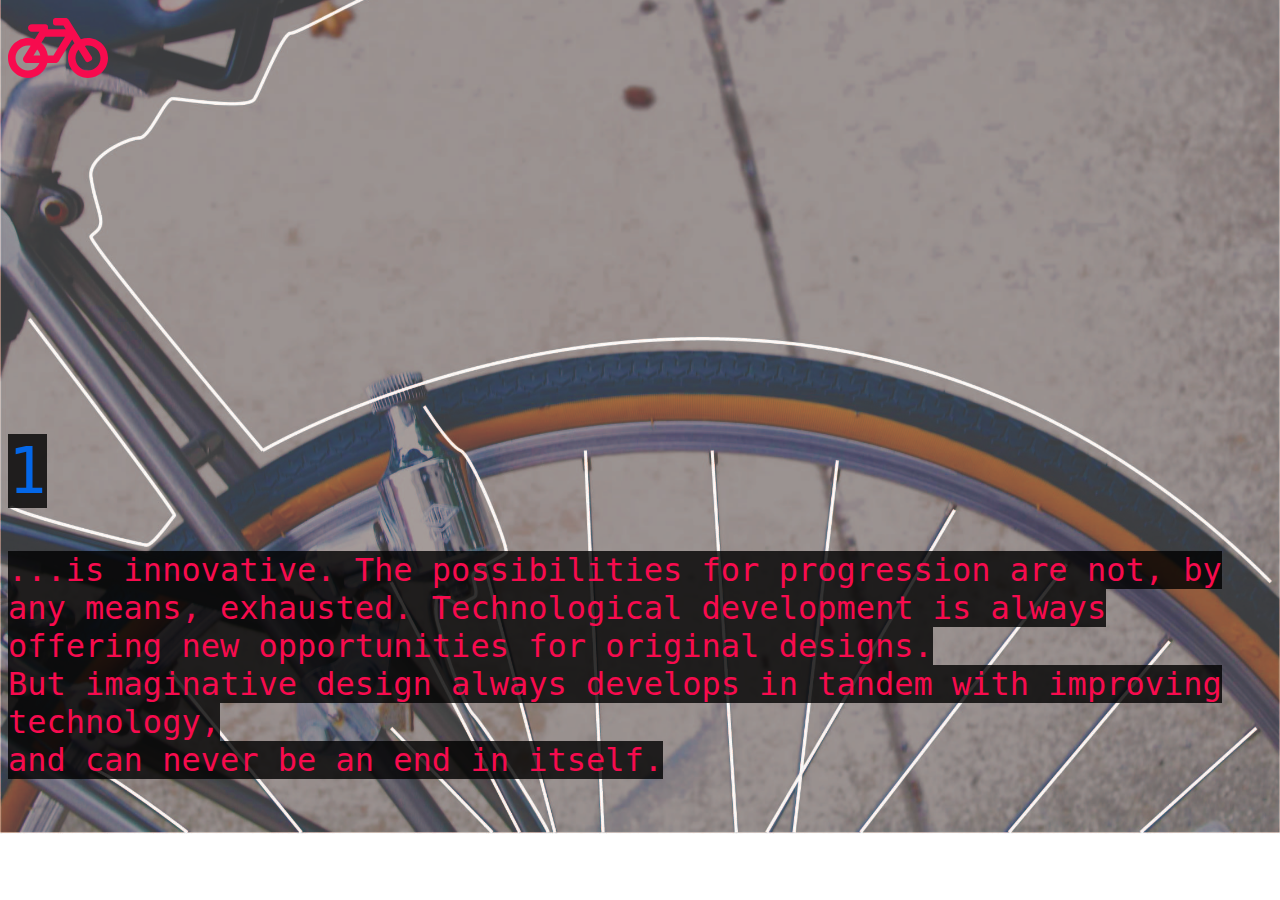
<file: site/1.html>
<!DOCTYPE html>
<html lang="en">
<head>
   <meta charset="UTF-8">
   <meta name="viewport" content="width=device-width, initial-scale=1.0">
   <title>1</title>
   <meta http-equiv="X-UA-Compatible" content="ie=edge">

   <style>

body{

   background-image: url("./img/bike-innovative.jpg");
   background-repeat: no-repeat;
   background-size:cover;
   background-position:center;

}



.sidenav {
    height: 90%;
    width: 0;
    position: fixed;
    z-index: 0;
    top: 10;
    bottom: 15;
    left: 0;
    background-color: rgba(0, 0, 0, .90);
    overflow-x: hidden;
    transition: 0.5s;
    padding-top: 60px;
    text-align:center;
    font-family: 'Inconsolata', monospace;
}

.sidenav a {
    padding: 8px 8px 8px 32px;
    text-decoration: none;
    font-size: 25px;
    color: #818181;
    display: block;
    transition: 0.3s;

}

.sidenav a:hover{
    color: #F70B4E;
    font-size: 56px;
}

.sidenav .closebtn {
    position: absolute;
    top: 0;
    left: 25px;
    font-size: 36px;
    margin-left: 50px;
    color: #F70B4E;
}

@media screen and (max-height: 450px) {
  .sidenav {padding-top: 15px;}
  .sidenav a {font-size: 18px;}
}



.highlight {background-color: rgba(0, 0, 0, .80);
}


h1{
   font-family: 'Inconsolata', monospace;
   color: #0467E8;
   font-weight: 400;
   font-size: 4rem;
}

p{
   font-family:  monospace;
   color: #F70B4E;
   font-weight: 18;
   font-size: 2rem;
}

</style>
</head>

<body>
   <div id="mySidenav" class="sidenav">
     <a href="javascript:void(0)" class="closebtn" onclick="closeNav()">&times;</a>
      <a href="index.html">Good Design...</a>
     <a class="active">1</a>
     <a href="2.html">2</a>
     <a href="3.html">3</a>
     <a href="4.html">4</a>
     <a href="5.html">5</a>
     <a href="6.html">6</a>
     <a href="7.html">7</a>
     <a href="8.html">8</a>
     <a href="9.html">9</a>
     <a href="10.html">10</a>
     <a href="index.html">Home</a>

   </div>

<span style="font-size:30px;cursor:pointer" onclick="openNav()"><img src="./img/bicycle-solid.svg" alt="bike" style="width:100px;"></span>

<script>
function openNav() {
    document.getElementById("mySidenav").style.width = "100%";
}

function closeNav() {
    document.getElementById("mySidenav").style.width = "0";
}
</script>

<section>
   <div>
      <h1> <span class="highlight"> <br> <br> <br> <br> 1</span> <br> </h1>

   </div>
</section>

<p> <span class="highlight">...is innovative. The possibilities for progression are not, by any means, exhausted. Technological development is always offering new opportunities for original designs. <br> But imaginative design always develops in tandem with improving technology, <br> and can never be an end in itself.</span></p>

</body>
</html>
</file>
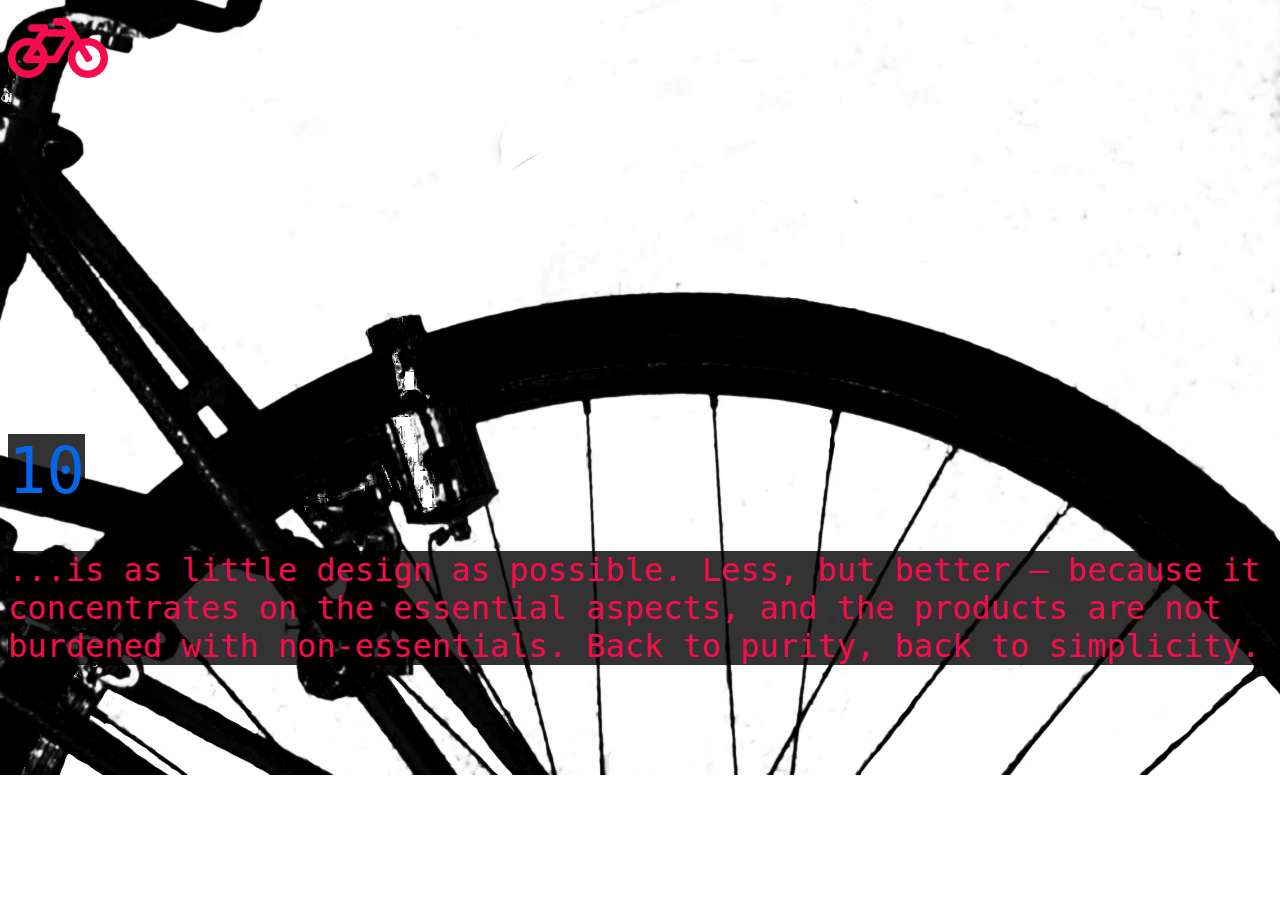
<file: site/10.html>
<!DOCTYPE html>
<html lang="en">
<head>
   <meta charset="UTF-8">
   <meta name="viewport" content="width=device-width, initial-scale=1.0">
   <meta http-equiv="X-UA-Compatible" content="ie=edge">
   <title>10</title>
   <style>

   body{

   background-image:url("./img/as-little.jpg");
   background-repeat: no-repeat;
   background-size:cover;
   background-position:center;

   }



   .sidenav {
   height: 90%;
   width: 0;
   position: fixed;
   z-index: 0;
   top: 10;
   bottom: 15;
   left: 0;
   background-color: rgba(0, 0, 0, .90);
   overflow-x: hidden;
   transition: 0.5s;
   padding-top: 60px;
   text-align:center;
   font-family: 'Inconsolata', monospace;
   }

   .sidenav a {
   padding: 8px 8px 8px 32px;
   text-decoration: none;
   font-size: 25px;
   color: #818181;
   display: block;
   transition: 0.3s;

   }

   .sidenav a:hover{
   color: #F70B4E;
   font-size: 56px;
   }

   .sidenav .closebtn {
   position: absolute;
   top: 0;
   left: 25px;
   font-size: 36px;
   margin-left: 50px;
   color: #F70B4E;
   }

   @media screen and (max-height: 450px) {
   .sidenav {padding-top: 15px;}
   .sidenav a {font-size: 18px;}
   }



   .highlight {background-color: rgba(0, 0, 0, .80);
   }



   h1{
   font-family: 'Inconsolata', monospace;
   color: #0467E8;
   font-weight: 400;
   font-size: 4rem;
   }

   p{
   font-family:  monospace;
   color: #F70B4E;
   font-size: 18px;
   font-size: 2rem;
   }

   </style>
   </head>

   <body>
   <div id="mySidenav" class="sidenav">
     <a href="javascript:void(0)" class="closebtn" onclick="closeNav()">&times;</a>
   <a href="index.html">Good Design...</a>
     <a href="1.html">1</a>
     <a href="2.html">2</a>
     <a href="3.html">3</a>
     <a href="4.html">4</a>
     <a href="5.html">5</a>
     <a href="6.html">6</a>
     <a href="7.html">7</a>
     <a href="8.html">8</a>
     <a href="9.html">9</a>
     <a href="10.html">10</a>
     <a href="index.html">Home</a>

   </div>

   <span style="font-size:30px;cursor:pointer" onclick="openNav()"><img src="./img/bicycle-solid.svg" alt="bike" style="width:100px;"></span>

   <script>
   function openNav() {
   document.getElementById("mySidenav").style.width = "100%";
   }

   function closeNav() {
   document.getElementById("mySidenav").style.width = "0";
   }
   </script>

   <section>
   <div>
      <h1> <span class="highlight"> <br> <br> <br> <br> 10</span> <br> </h1>

   </div>
   </section>

   <p> <span class="highlight">...is as little design as possible. Less, but better — because it concentrates on the essential aspects, and the products are not burdened with non-essentials. Back to purity, back to simplicity.
   </span></p>

</body>
</html>
</file>
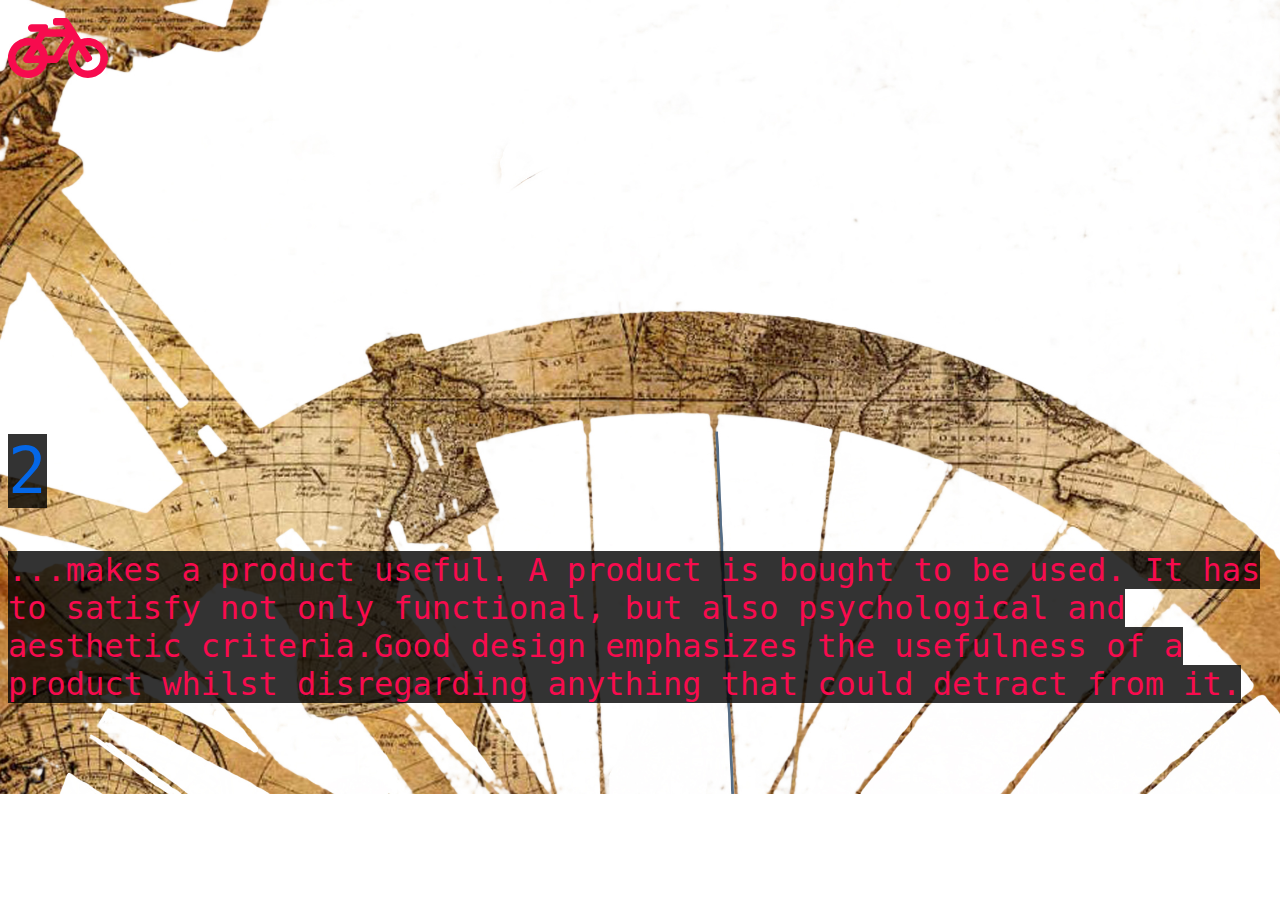
<file: site/2.html>
<!DOCTYPE html>
<html lang="en">
<head>
   <meta charset="UTF-8">
   <meta name="viewport" content="width=device-width, initial-scale=1.0">
   <meta http-equiv="X-UA-Compatible" content="ie=edge">
   <title>2</title>
   <style>

body{

   background-image: url("./img/bike-useful.jpg");
   background-repeat: no-repeat;
   background-size:cover;
   background-position:center;

}



.sidenav {
    height: 90%;
    width: 0;
    position: fixed;
    z-index: 0;
    top: 10;
    bottom: 15;
    left: 0;
    background-color: rgba(0, 0, 0, .90);
    overflow-x: hidden;
    transition: 0.5s;
    padding-top: 60px;
    text-align:center;
    font-family: 'Inconsolata', monospace;
}

.sidenav a {
    padding: 8px 8px 8px 32px;
    text-decoration: none;
    font-size: 25px;
    color: #818181;
    display: block;
    transition: 0.3s;

}

.sidenav a:hover{
    color: #F70B4E;
    font-size: 56px;
}

.sidenav .closebtn {
    position: absolute;
    top: 0;
    left: 25px;
    font-size: 36px;
    margin-left: 50px;
    color: #F70B4E;
}

@media screen and (max-height: 450px) {
  .sidenav {padding-top: 15px;}
  .sidenav a {font-size: 18px;}
}



.highlight {background-color: rgba(0, 0, 0, .80);
}



h1{
   font-family: 'Inconsolata', monospace;
   color: #0467E8;
   font-weight: 400;
   font-size: 4rem;
}

p{
   font-family:  monospace;
   color: #F70B4E;
   font-weight: 18;
   font-size: 2rem;
}

</style>
</head>

<body>
   <div id="mySidenav" class="sidenav">
     <a href="javascript:void(0)" class="closebtn" onclick="closeNav()">&times;</a>
    <a href="index.html">Good Design...</a>
     <a href="1.html">1</a>
     <a href="2.html">2</a>
     <a href="3.html">3</a>
     <a href="4.html">4</a>
     <a href="5.html">5</a>
     <a href="6.html">6</a>
     <a href="7.html">7</a>
     <a href="8.html">8</a>
     <a href="9.html">9</a>
     <a href="10.html">10</a>
     <a href="index.html">Home</a>

   </div>

<span style="font-size:30px;cursor:pointer" onclick="openNav()"><img src="./img/bicycle-solid.svg" alt="bike" style="width:100px;"></span>

<script>
function openNav() {
    document.getElementById("mySidenav").style.width = "100%";
}

function closeNav() {
    document.getElementById("mySidenav").style.width = "0";
}
</script>

<section>
   <div>
      <h1> <span class="highlight"> <br> <br> <br> <br> 2</span> <br> </h1>

   </div>
</section>

<p> <span class="highlight">...makes a product useful. A product is bought to be used. It has to satisfy not only functional, but also psychological and aesthetic criteria.Good design emphasizes the usefulness of a product whilst disregarding anything that could detract from it.</span></p>


</body>
</html>
</file>
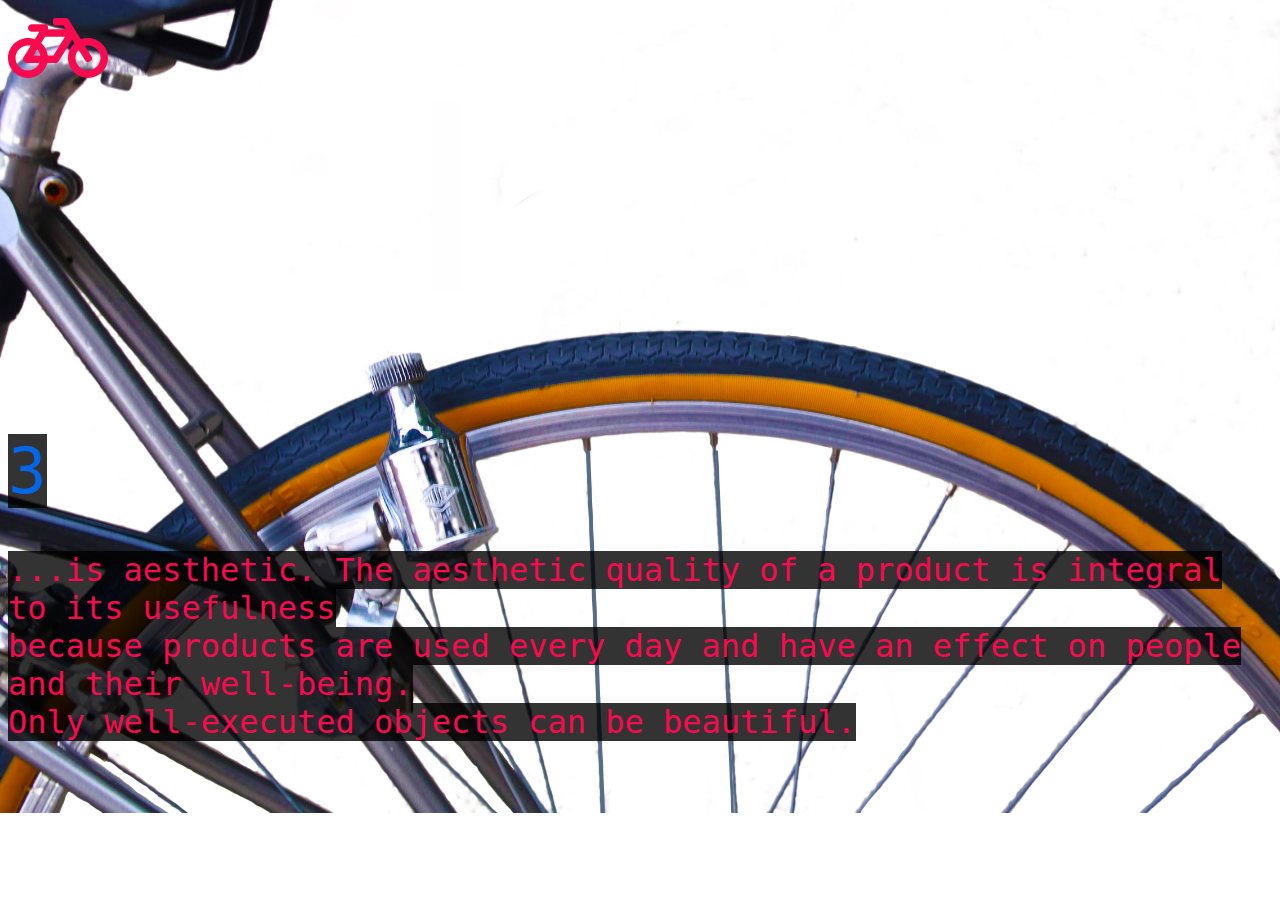
<file: site/3.html>
<!DOCTYPE html>
<html lang="en">
<head>
   <meta charset="UTF-8">
   <meta name="viewport" content="width=device-width, initial-scale=1.0">
   <meta http-equiv="X-UA-Compatible" content="ie=edge">
   <title>3</title>
</head>

<style>

body{

background-image: url("./img/bike-aesthetic.jpg");
background-repeat: no-repeat;
background-size:cover;
background-position:center;

}



.sidenav {
height: 90%;
width: 0;
position: fixed;
z-index: 0;
top: 10;
bottom: 15;
left: 0;
background-color: rgba(0, 0, 0, .90);
overflow-x: hidden;
transition: 0.5s;
padding-top: 60px;
text-align:center;
font-family: 'Inconsolata', monospace;
}

.sidenav a {
padding: 8px 8px 8px 32px;
text-decoration: none;
font-size: 25px;
color: #818181;
display: block;
transition: 0.3s;

}

.sidenav a:hover{
color: #F70B4E;
font-size: 56px;
}

.sidenav .closebtn {
position: absolute;
top: 0;
left: 25px;
font-size: 36px;
margin-left: 50px;
color: #F70B4E;
}

@media screen and (max-height: 450px) {
.sidenav {padding-top: 15px;}
.sidenav a {font-size: 18px;}
}



.highlight {background-color: rgba(0, 0, 0, .80);
}



h1{
font-family: 'Inconsolata', monospace;
color: #0467E8;
font-weight: 400;
font-size: 4rem;
}

p{
font-family:  monospace;
color: #F70B4E;
font-weight: 18;
font-size: 2rem;
}

</style>
</head>

<body>
<div id="mySidenav" class="sidenav">
  <a href="javascript:void(0)" class="closebtn" onclick="closeNav()">&times;</a>
<a href="index.html">Good Design...</a>
  <a href="1.html">1</a>
  <a href="2.html">2</a>
  <a href="3.html">3</a>
  <a href="4.html">4</a>
  <a href="5.html">5</a>
  <a href="6.html">6</a>
  <a href="7.html">7</a>
  <a href="8.html">8</a>
  <a href="9.html">9</a>
  <a href="10.html">10</a>
  <a href="index.html">Home</a>

</div>

<span style="font-size:30px;cursor:pointer" onclick="openNav()"><img src="./img/bicycle-solid.svg" alt="bike" style="width:100px;"></span>

<script>
function openNav() {
document.getElementById("mySidenav").style.width = "100%";
}

function closeNav() {
document.getElementById("mySidenav").style.width = "0";
}
</script>

<section>
<div>
   <h1> <span class="highlight"> <br> <br> <br> <br> 3</span> <br> </h1>

</div>
</section>

<p> <span class="highlight">...is aesthetic. The aesthetic quality of a product is integral to its usefulness <br>because products are used every day and have an effect on people and their well-being. <br>Only well-executed objects can be beautiful.
</span></p>



</body>
</html>
</file>
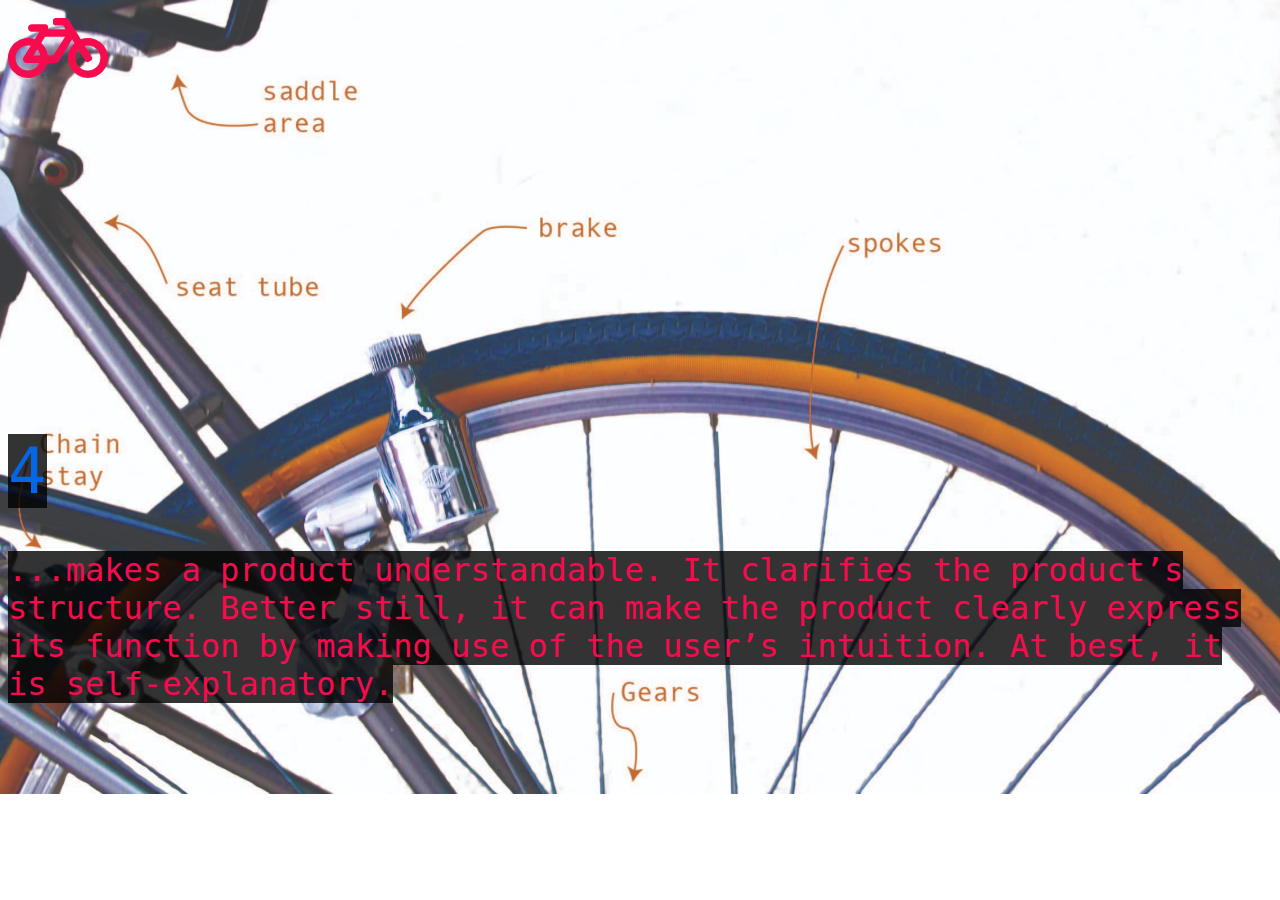
<file: site/4.html>
<!DOCTYPE html>
<html lang="en">
<head>
   <meta charset="UTF-8">
   <meta name="viewport" content="width=device-width, initial-scale=1.0">
   <meta http-equiv="X-UA-Compatible" content="ie=edge">
   <title>4</title>
</head>
<style>

body{

background-image: url("./img/bike-understandable2.jpg");
background-repeat: no-repeat;
background-size:cover;
background-position:center;

}



.sidenav {
height: 90%;
width: 0;
position: fixed;
z-index: 0;
top: 10;
bottom: 15;
left: 0;
background-color: rgba(0, 0, 0, .90);
overflow-x: hidden;
transition: 0.5s;
padding-top: 60px;
text-align:center;
font-family: 'Inconsolata', monospace;
}

.sidenav a {
padding: 8px 8px 8px 32px;
text-decoration: none;
font-size: 25px;
color: #818181;
display: block;
transition: 0.3s;

}

.sidenav a:hover{
color: #F70B4E;
font-size: 56px;
}

.sidenav .closebtn {
position: absolute;
top: 0;
left: 25px;
font-size: 36px;
margin-left: 50px;
color: #F70B4E;
}

@media screen and (max-height: 450px) {
.sidenav {padding-top: 15px;}
.sidenav a {font-size: 18px;}
}



.highlight {background-color: rgba(0, 0, 0, .80);
}



h1{
font-family: 'Inconsolata', monospace;
color: #0467E8;
font-weight: 400;
font-size: 4rem;
}

p{
font-family:  monospace;
color: #F70B4E;
font-weight: 18;
font-size: 2rem;
}

</style>
</head>

<body>
<div id="mySidenav" class="sidenav">
  <a href="javascript:void(0)" class="closebtn" onclick="closeNav()">&times;</a>
<a href="index.html">Good Design...</a>
  <a href="1.html">1</a>
  <a href="2.html">2</a>
  <a href="3.html">3</a>
  <a href="4.html">4</a>
  <a href="5.html">5</a>
  <a href="6.html">6</a>
  <a href="7.html">7</a>
  <a href="8.html">8</a>
  <a href="9.html">9</a>
  <a href="10.html">10</a>
  <a href="index.html">Home</a>

</div>

<span style="font-size:30px;cursor:pointer" onclick="openNav()"><img src="./img/bicycle-solid.svg" alt="bike" style="width:100px;"></span>

<script>
function openNav() {
document.getElementById("mySidenav").style.width = "100%";
}

function closeNav() {
document.getElementById("mySidenav").style.width = "0";
}
</script>

<section>
<div>
   <h1> <span class="highlight"> <br> <br> <br> <br> 4</span> <br> </h1>

</div>
</section>

<p> <span class="highlight">...makes a product understandable. It clarifies the product’s structure. Better still, it can make the product clearly express its function by making use of the user’s intuition. At best, it is self-explanatory.
</span></p>

</body>
</html>
</file>
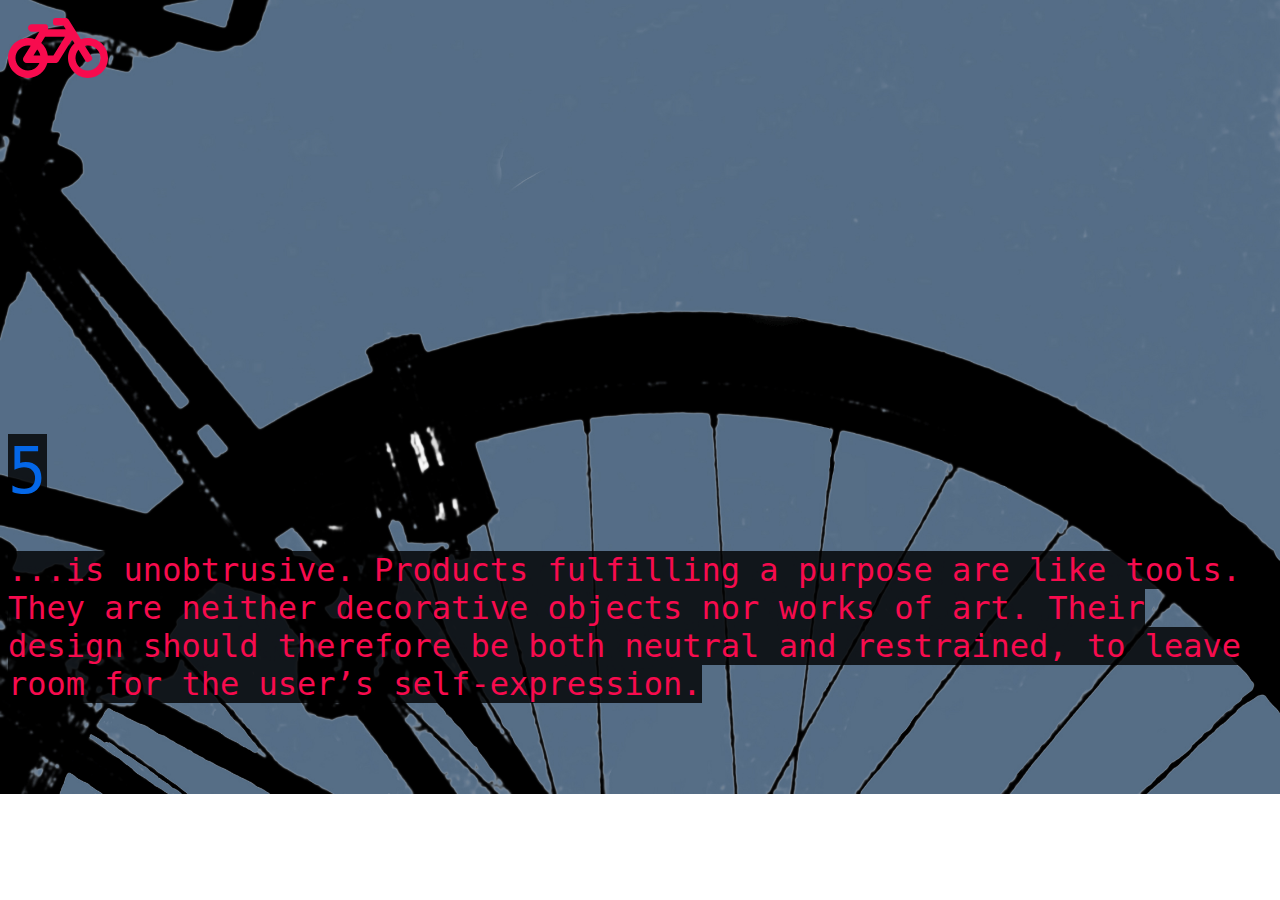
<file: site/5.html>
<!DOCTYPE html>
<html lang="en">
<head>
   <meta charset="UTF-8">
   <meta name="viewport" content="width=device-width, initial-scale=1.0">
   <meta http-equiv="X-UA-Compatible" content="ie=edge">
   <title>5</title>
</head>
<style>

body{

background-image: url("./img/unobtrusive.jpg");
background-repeat: no-repeat;
background-size:cover;
background-position:center;

}



.sidenav {
height: 90%;
width: 0;
position: fixed;
z-index: 0;
top: 10;
bottom: 15;
left: 0;
background-color: rgba(0, 0, 0, .90);
overflow-x: hidden;
transition: 0.5s;
padding-top: 60px;
text-align:center;
font-family: 'Inconsolata', monospace;
}

.sidenav a {
padding: 8px 8px 8px 32px;
text-decoration: none;
font-size: 25px;
color: #818181;
display: block;
transition: 0.3s;

}

.sidenav a:hover{
color: #F70B4E;
font-size: 56px;
}

.sidenav .closebtn {
position: absolute;
top: 0;
left: 25px;
font-size: 36px;
margin-left: 50px;
color: #F70B4E;
}

@media screen and (max-height: 450px) {
.sidenav {padding-top: 15px;}
.sidenav a {font-size: 18px;}
}



.highlight {background-color: rgba(0, 0, 0, .80);
}



h1{
font-family: 'Inconsolata', monospace;
color: #0467E8;
font-weight: 400;
font-size: 4rem;
}

p{
font-family:  monospace;
color: #F70B4E;
font-weight: 18;
font-size: 2rem;
}

</style>
</head>

<body>
<div id="mySidenav" class="sidenav">
  <a href="javascript:void(0)" class="closebtn" onclick="closeNav()">&times;</a>
<a href="index.html">Good Design...</a>
  <a href="1.html">1</a>
  <a href="2.html">2</a>
  <a href="3.html">3</a>
  <a href="4.html">4</a>
  <a href="5.html">5</a>
  <a href="6.html">6</a>
  <a href="7.html">7</a>
  <a href="8.html">8</a>
  <a href="9.html">9</a>
  <a href="10.html">10</a>
  <a href="index.html">Home</a>


</div>

<span style="font-size:30px;cursor:pointer" onclick="openNav()"><img src="./img/bicycle-solid.svg" alt="bike" style="width:100px;"></span>

<script>
function openNav() {
document.getElementById("mySidenav").style.width = "100%";
}

function closeNav() {
document.getElementById("mySidenav").style.width = "0";
}
</script>

<section>
<div>
   <h1> <span class="highlight"> <br> <br> <br> <br> 5</span> <br> </h1>

</div>
</section>

<p> <span class="highlight">...is unobtrusive. Products fulfilling a purpose are like tools. They are neither decorative objects nor works of art. Their design should therefore be both neutral and restrained, to leave room for the user’s self-expression.
</span></p>

</body>
</html>
</file>
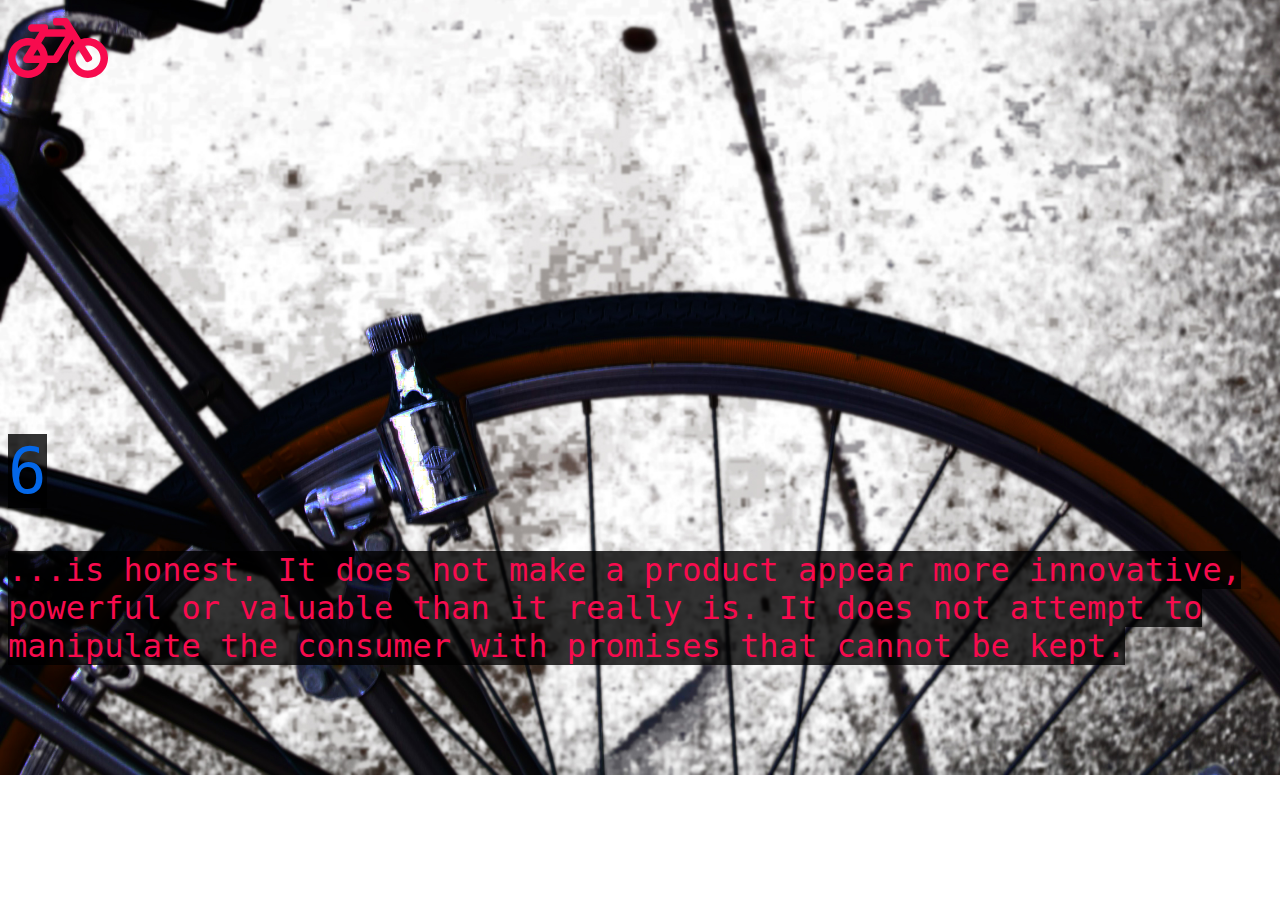
<file: site/6.html>
<!DOCTYPE html>
<html lang="en">
<head>
   <meta charset="UTF-8">
   <meta name="viewport" content="width=device-width, initial-scale=1.0">
   <meta http-equiv="X-UA-Compatible" content="ie=edge">
   <title>6</title>

   <style>

   body{

   background-image: url("./img/bike-honest.jpg");
   background-repeat: no-repeat;
   background-size:cover;
   background-position:center;

   }



   .sidenav {
   height: 90%;
   width: 0;
   position: fixed;
   z-index: 0;
   top: 10;
   bottom: 15;
   left: 0;
   background-color: rgba(0, 0, 0, .90);
   overflow-x: hidden;
   transition: 0.5s;
   padding-top: 60px;
   text-align:center;
   font-family: 'Inconsolata', monospace;
   }

   .sidenav a {
   padding: 8px 8px 8px 32px;
   text-decoration: none;
   font-size: 25px;
   color: #818181;
   display: block;
   transition: 0.3s;

   }

   .sidenav a:hover{
   color: #F70B4E;
   font-size: 56px;
   }

   .sidenav .closebtn {
   position: absolute;
   top: 0;
   left: 25px;
   font-size: 36px;
   margin-left: 50px;
   color: #F70B4E;
   }

   @media screen and (max-height: 450px) {
   .sidenav {padding-top: 15px;}
   .sidenav a {font-size: 18px;}
   }



   .highlight {background-color: rgba(0, 0, 0, .80);
   }



   h1{
   font-family: 'Inconsolata', monospace;
   color: #0467E8;
   font-weight: 400;
   font-size: 4rem;
   }

   p{
   font-family:  monospace;
   color: #F70B4E;
   font-weight: 18;
   font-size: 2rem;
   }

   </style>
   </head>

   <body>
   <div id="mySidenav" class="sidenav">
     <a href="javascript:void(0)" class="closebtn" onclick="closeNav()">&times;</a>
   <a href="index.html">Good Design...</a>
     <a href="1.html">1</a>
     <a href="2.html">2</a>
     <a href="3.html">3</a>
     <a href="4.html">4</a>
     <a href="5.html">5</a>
     <a href="6.html">6</a>
     <a href="7.html">7</a>
     <a href="8.html">8</a>
     <a href="9.html">9</a>
     <a href="10.html">10</a>
     <a href="index.html">Home</a>
     font-family: 'Inconsolata', monospace;

   </div>

   <span style="font-size:30px;cursor:pointer" onclick="openNav()"><img src="./img/bicycle-solid.svg" alt="bike" style="width:100px;"></span>

   <script>
   function openNav() {
   document.getElementById("mySidenav").style.width = "100%";
   }

   function closeNav() {
   document.getElementById("mySidenav").style.width = "0";
   }
   </script>

   <section>
   <div>
      <h1> <span class="highlight"> <br> <br> <br> <br> 6</span> <br> </h1>

   </div>
   </section>

   <p> <span class="highlight">...is honest. It does not make a product appear more innovative, powerful or valuable than it really is. It does not attempt to manipulate the consumer with promises that cannot be kept.
   </span></p>
</body>
</html>
</file>
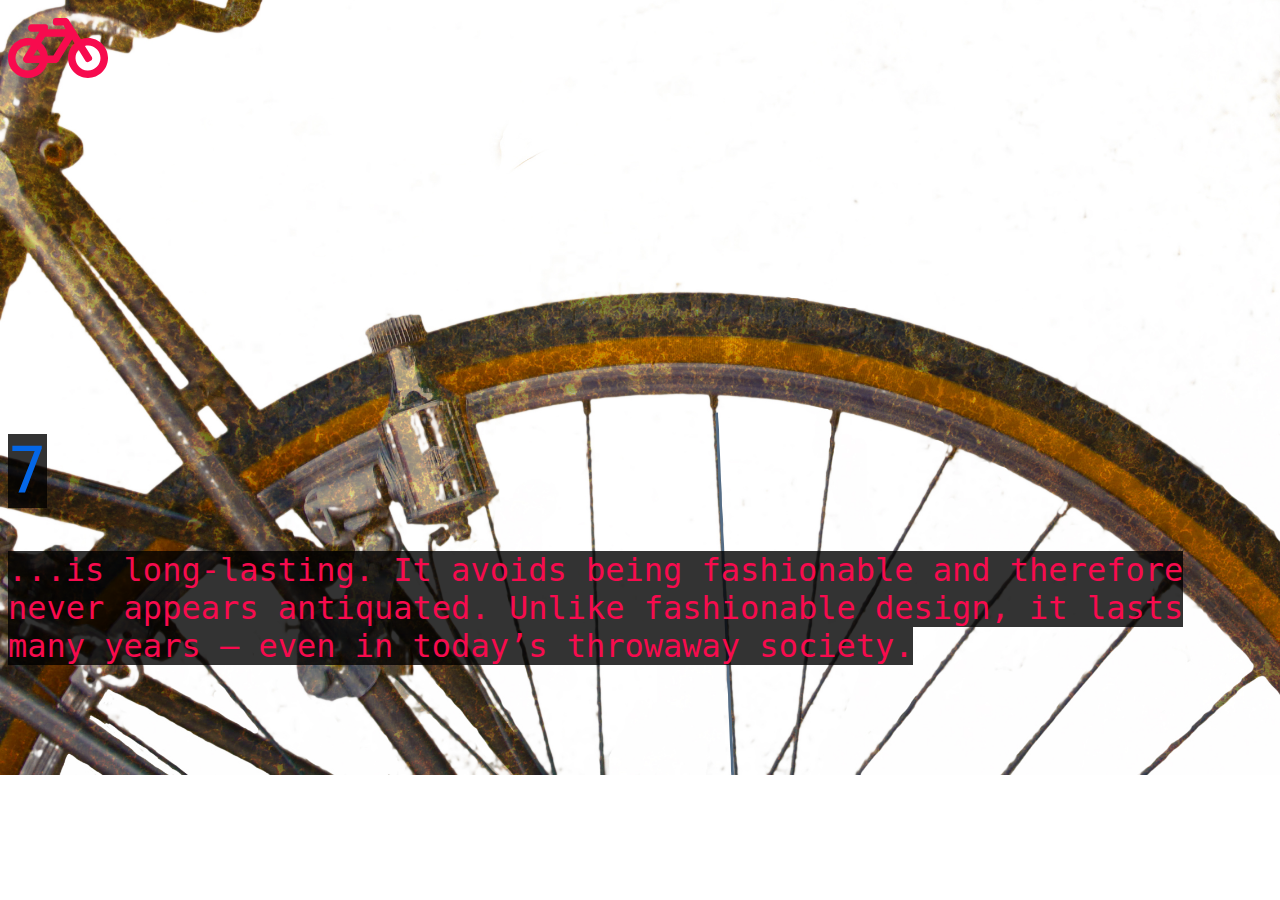
<file: site/7.html>
<!DOCTYPE html>
<html lang="en">
<head>
   <meta charset="UTF-8">
   <meta name="viewport" content="width=device-width, initial-scale=1.0">
   <meta http-equiv="X-UA-Compatible" content="ie=edge">
   <title>Document</title>
   <style>

   body{

   background-image: url("./img/long-lasting.jpg");
   background-repeat: no-repeat;
   background-size:cover;
   background-position:center;

   }



   .sidenav {
   height: 90%;
   width: 0;
   position: fixed;
   z-index: 0;
   top: 10;
   bottom: 15;
   left: 0;
   background-color: rgba(0, 0, 0, .90);
   overflow-x: hidden;
   transition: 0.5s;
   padding-top: 60px;
   text-align:center;
   font-family: 'Inconsolata', monospace;
   }

   .sidenav a {
   padding: 8px 8px 8px 32px;
   text-decoration: none;
   font-size: 25px;
   color: #818181;
   display: block;
   transition: 0.3s;

   }

   .sidenav a:hover{
   color: #F70B4E;
   font-size: 56px;
   }

   .sidenav .closebtn {
   position: absolute;
   top: 0;
   left: 25px;
   font-size: 36px;
   margin-left: 50px;
   color: #F70B4E;
   }

   @media screen and (max-height: 450px) {
   .sidenav {padding-top: 15px;}
   .sidenav a {font-size: 18px;}
   }



   .highlight {background-color: rgba(0, 0, 0, .80);
   }



   h1{
   font-family: 'Inconsolata', monospace;
   color: #0467E8;
   font-weight: 400;
   font-size: 4rem;
   }

   p{
   font-family:  monospace;
   color: #F70B4E;
   font-weight: 18;
   font-size: 2rem;
   }

   </style>
   </head>

   <body>
   <div id="mySidenav" class="sidenav">
     <a href="javascript:void(0)" class="closebtn" onclick="closeNav()">&times;</a>
   <a href="index.html">Good Design...</a>
     <a href="1.html">1</a>
     <a href="2.html">2</a>
     <a href="3.html">3</a>
     <a href="4.html">4</a>
     <a href="5.html">5</a>
     <a href="6.html">6</a>
     <a href="7.html">7</a>
     <a href="8.html">8</a>
     <a href="9.html">9</a>
     <a href="10.html">10</a>
     <a href="index.html">Home</a>

   </div>

   <span style="font-size:30px;cursor:pointer" onclick="openNav()"><img src="./img/bicycle-solid.svg" alt="bike" style="width:100px;"></span>

   <script>
   function openNav() {
   document.getElementById("mySidenav").style.width = "100%";
   }

   function closeNav() {
   document.getElementById("mySidenav").style.width = "0";
   }
   </script>

   <section>
   <div>
      <h1> <span class="highlight"> <br> <br> <br> <br> 7</span> <br> </h1>

   </div>
   </section>

   <p> <span class="highlight">...is long-lasting. It avoids being fashionable and therefore never appears antiquated. Unlike fashionable design, it lasts many years — even in today’s throwaway society.
   </span></p>

</body>
</html>
</file>
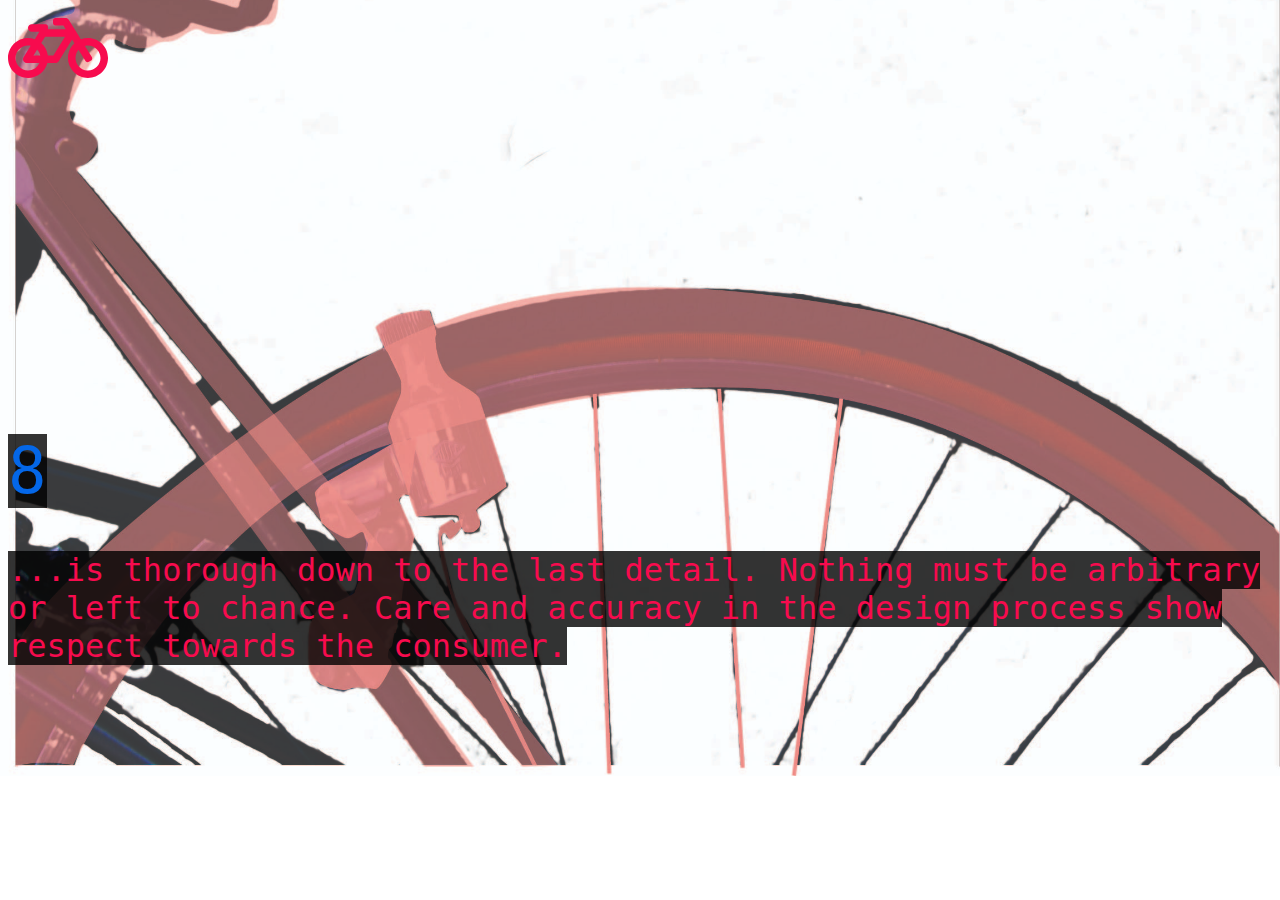
<file: site/8.html>
<!DOCTYPE html>
<html lang="en">
<head>
   <meta charset="UTF-8">
   <meta name="viewport" content="width=device-width, initial-scale=1.0">
   <meta http-equiv="X-UA-Compatible" content="ie=edge">
   <title>8</title>
   <style>

   body{

   background-image: url("./img/bike-thorough.jpg");
   background-repeat: no-repeat;
   background-size:cover;
   background-position:center;

   }



   .sidenav {
   height: 90%;
   width: 0;
   position: fixed;
   z-index: 0;
   top: 10;
   bottom: 15;
   left: 0;
   background-color: rgba(0, 0, 0, .90);
   overflow-x: hidden;
   transition: 0.5s;
   padding-top: 60px;
   text-align:center;
   font-family: 'Inconsolata', monospace;
   }

   .sidenav a {
   padding: 8px 8px 8px 32px;
   text-decoration: none;
   font-size: 25px;
   color: #818181;
   display: block;
   transition: 0.3s;

   }

   .sidenav a:hover{
   color: #F70B4E;
   font-size: 56px;
   }

   .sidenav .closebtn {
   position: absolute;
   top: 0;
   left: 25px;
   font-size: 36px;
   margin-left: 50px;
   color: #F70B4E;
   }

   @media screen and (max-height: 450px) {
   .sidenav {padding-top: 15px;}
   .sidenav a {font-size: 18px;}
   }



   .highlight {background-color: rgba(0, 0, 0, .80);
   }



   h1{
   font-family: 'Inconsolata', monospace;
   color: #0467E8;
   font-weight: 400;
   font-size: 4rem;
   }

   p{
   font-family:  monospace;
   color: #F70B4E;
   font-weight: 18;
   font-size: 2rem;
   }

   </style>
   </head>

   <body>
   <div id="mySidenav" class="sidenav">
     <a href="javascript:void(0)" class="closebtn" onclick="closeNav()">&times;</a>
   <a href="index.html">Good Design...</a>
     <a href="1.html">1</a>
     <a href="2.html">2</a>
     <a href="3.html">3</a>
     <a href="4.html">4</a>
     <a href="5.html">5</a>
     <a href="6.html">6</a>
     <a href="7.html">7</a>
     <a href="8.html">8</a>
     <a href="9.html">9</a>
     <a href="10.html">10</a>
     <a href="index.html">Home</a>

   </div>

   <span style="font-size:30px;cursor:pointer" onclick="openNav()"><img src="./img/bicycle-solid.svg" alt="bike" style="width:100px;"></span>

   <script>
   function openNav() {
   document.getElementById("mySidenav").style.width = "100%";
   }

   function closeNav() {
   document.getElementById("mySidenav").style.width = "0";
   }
   </script>

   <section>
   <div>
      <h1> <span class="highlight"> <br> <br> <br> <br> 8</span> <br> </h1>

   </div>
   </section>

   <p> <span class="highlight">...is thorough down to the last detail. Nothing must be arbitrary or left to chance. Care and accuracy in the design process show respect towards the consumer.

   </span></p>

</body>
</html>
</file>
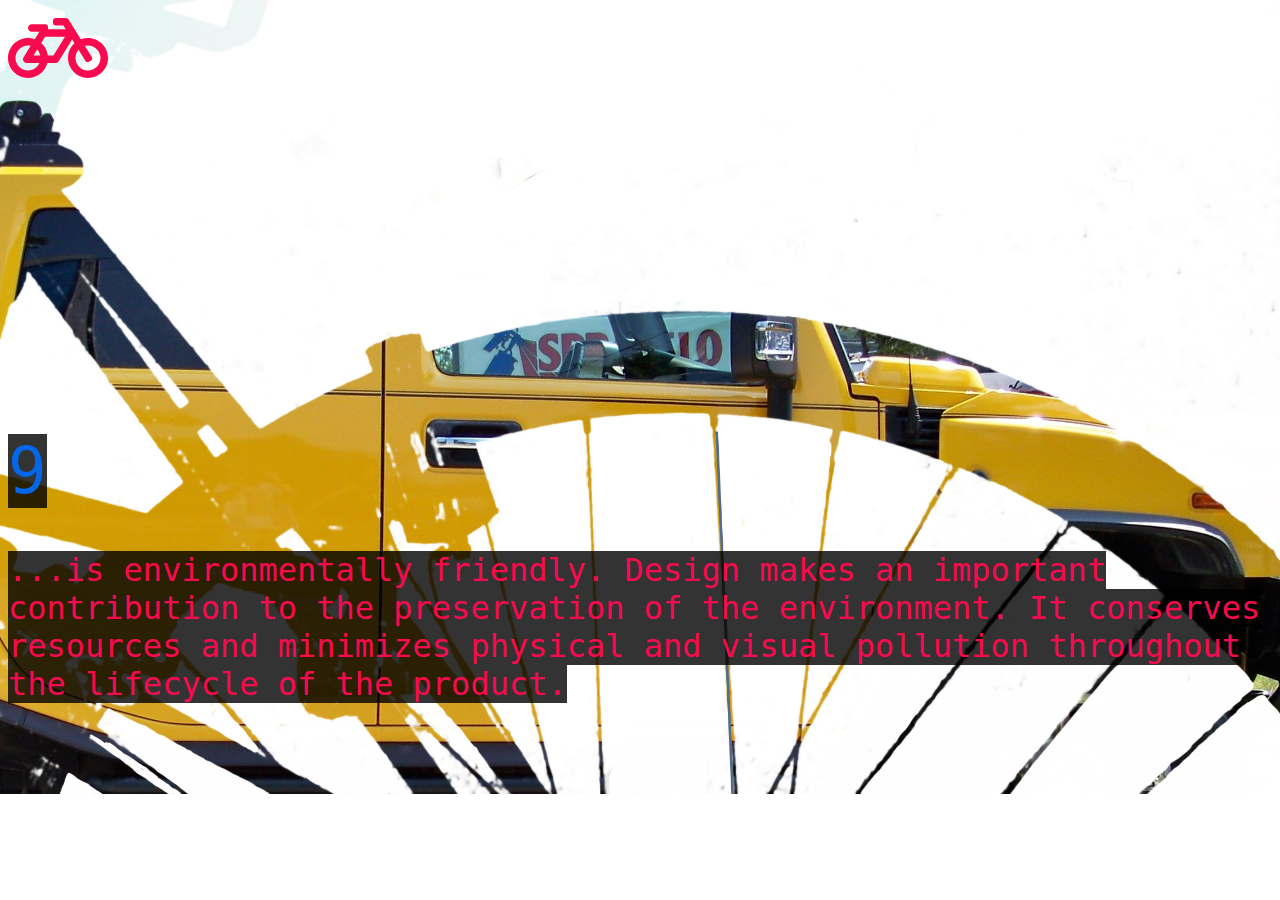
<file: site/9.html>
<!DOCTYPE html>
<html lang="en">
<head>
   <meta charset="UTF-8">
   <meta name="viewport" content="width=device-width, initial-scale=1.0">
   <meta http-equiv="X-UA-Compatible" content="ie=edge">
   <title>9</title>
   <style>

   body{

   background-image: url("./img/environmentally-friendly.jpg");
   background-repeat: no-repeat;
   background-size:cover;
   background-position:center;

   }



   .sidenav {
   height: 90%;
   width: 0;
   position: fixed;
   z-index: 0;
   top: 10;
   bottom: 15;
   left: 0;
   background-color: rgba(0, 0, 0, .90);
   overflow-x: hidden;
   transition: 0.5s;
   padding-top: 60px;
   text-align:center;
   font-family: 'Inconsolata', monospace;
   }

   .sidenav a {
   padding: 8px 8px 8px 32px;
   text-decoration: none;
   font-size: 25px;
   color: #818181;
   display: block;
   transition: 0.3s;

   }

   .sidenav a:hover{
   color: #F70B4E;
   font-size: 56px;
   }

   .sidenav .closebtn {
   position: absolute;
   top: 0;
   left: 25px;
   font-size: 36px;
   margin-left: 50px;
   color: #F70B4E;
   }

   @media screen and (max-height: 450px) {
   .sidenav {padding-top: 15px;}
   .sidenav a {font-size: 18px;}
   }



   .highlight {background-color: rgba(0, 0, 0, .80);
   }



   h1{
   font-family: 'Inconsolata', monospace;
   color: #0467E8;
   font-weight: 400;
   font-size: 4rem;
   }

   p{
   font-family:  monospace;
   color: #F70B4E;
   font-weight: 18;
   font-size: 2rem;
   }

   </style>
   </head>

   <body>
   <div id="mySidenav" class="sidenav">
     <a href="javascript:void(0)" class="closebtn" onclick="closeNav()">&times;</a>
   <a href="index.html">Good Design...</a>
     <a href="1.html">1</a>
     <a href="2.html">2</a>
     <a href="3.html">3</a>
     <a href="4.html">4</a>
     <a href="5.html">5</a>
     <a href="6.html">6</a>
     <a href="7.html">7</a>
     <a href="8.html">8</a>
     <a href="9.html">9</a>
     <a href="10.html">10</a>
     <a href="index.html">Home</a>

   </div>

   <span style="font-size:30px;cursor:pointer" onclick="openNav()"><img src="./img/bicycle-solid.svg" alt="bike" style="width:100px;"></span>

   <script>
   function openNav() {
   document.getElementById("mySidenav").style.width = "100%";
   }

   function closeNav() {
   document.getElementById("mySidenav").style.width = "0";
   }
   </script>

   <section>
   <div>
      <h1> <span class="highlight"> <br> <br> <br> <br> 9</span> <br> </h1>

   </div>
   </section>

   <p> <span class="highlight">...is environmentally friendly. Design makes an important contribution to the preservation of the environment. It conserves resources and minimizes physical and visual pollution throughout the lifecycle of the product.


   </span></p>
</body>
</html>
</file>
